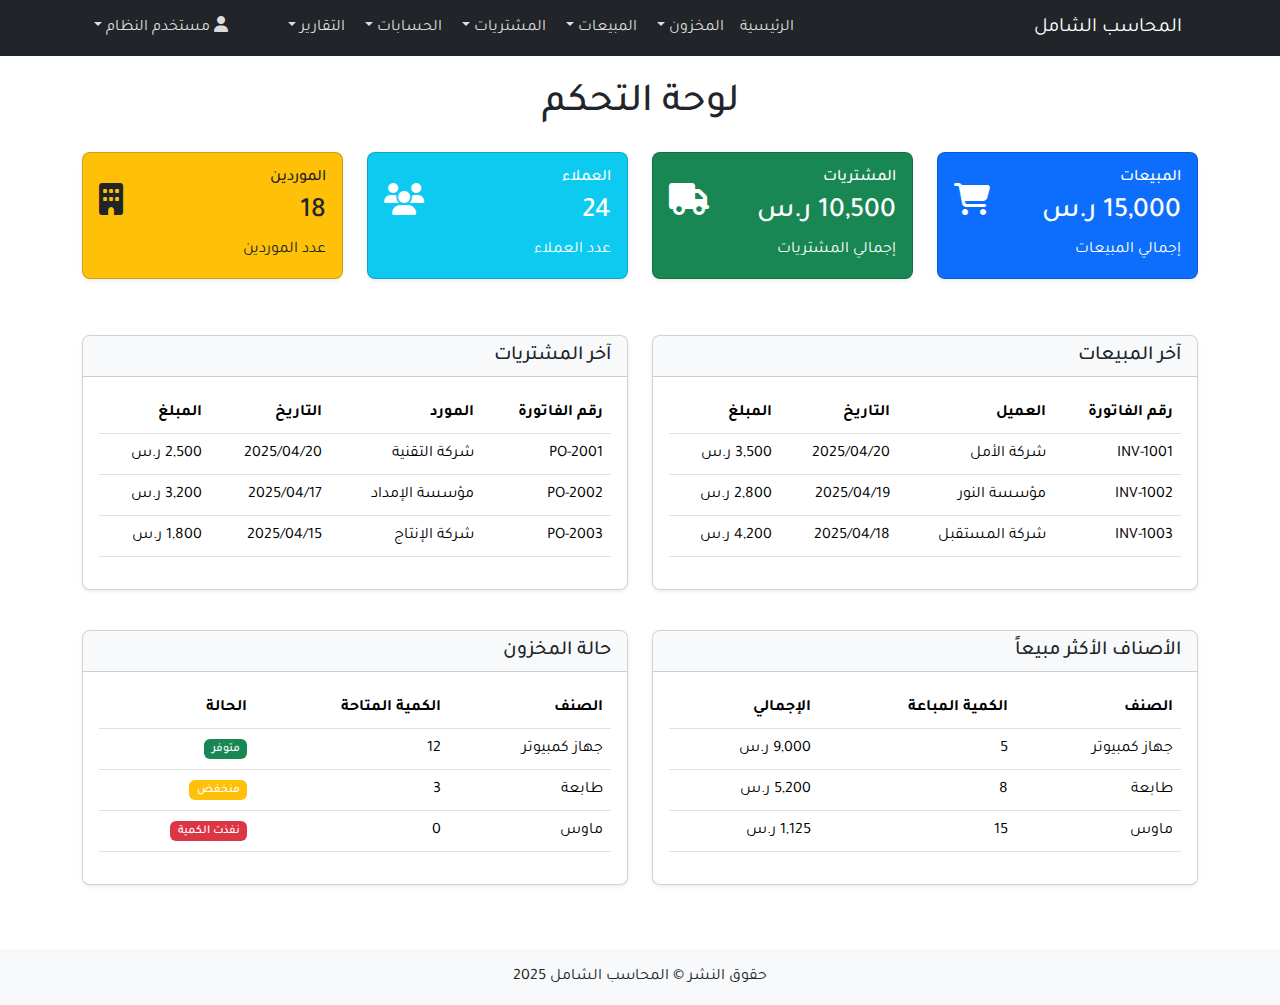
<file: index.html>
<!DOCTYPE html>
<html lang="ar" dir="rtl">
<head>
  <meta charset="UTF-8">
  <meta name="viewport" content="width=device-width, initial-scale=1.0">
  <title>لوحة التحكم - المحاسب الشامل</title>
  <link href="https://cdn.jsdelivr.net/npm/bootstrap@5.2.3/dist/css/bootstrap.min.css" rel="stylesheet">
  <link href="https://cdnjs.cloudflare.com/ajax/libs/font-awesome/6.4.0/css/all.min.css" rel="stylesheet">
  <link href="https://fonts.googleapis.com/css2?family=Tajawal:wght@300;400;500;700&display=swap" rel="stylesheet">
  <link href="styles.css" rel="stylesheet">
</head>
<body>
  <!-- Header -->
  <header>
    <nav class="navbar navbar-expand-lg navbar-dark bg-dark">
      <div class="container">
        <a class="navbar-brand" href="index.html">المحاسب الشامل</a>
        <button class="navbar-toggler" type="button" data-bs-toggle="collapse" data-bs-target="#navbarNav">
          <span class="navbar-toggler-icon"></span>
        </button>
        <div class="collapse navbar-collapse" id="navbarNav">
          <ul class="navbar-nav me-auto">
            <li class="nav-item">
              <a class="nav-link active" href="index.html">الرئيسية</a>
            </li>
            <li class="nav-item dropdown">
              <a class="nav-link dropdown-toggle" href="#" role="button" data-bs-toggle="dropdown">
                المخزون
              </a>
              <ul class="dropdown-menu">
                <li><a class="dropdown-item" href="items.html">الأصناف</a></li>
                <li><a class="dropdown-item" href="#">رصيد أول المدة</a></li>
                <li><a class="dropdown-item" href="#">التحويل المخزني</a></li>
              </ul>
            </li>
            <li class="nav-item dropdown">
              <a class="nav-link dropdown-toggle" href="#" role="button" data-bs-toggle="dropdown">
                المبيعات
              </a>
              <ul class="dropdown-menu">
                <li><a class="dropdown-item" href="sales.html">فواتير المبيعات</a></li>
                <li><a class="dropdown-item" href="#">مردودات المبيعات</a></li>
                <li><a class="dropdown-item" href="#">العملاء</a></li>
              </ul>
            </li>
            <li class="nav-item dropdown">
              <a class="nav-link dropdown-toggle" href="#" role="button" data-bs-toggle="dropdown">
                المشتريات
              </a>
              <ul class="dropdown-menu">
                <li><a class="dropdown-item" href="purchases.html">فواتير المشتريات</a></li>
                <li><a class="dropdown-item" href="#">مردودات المشتريات</a></li>
                <li><a class="dropdown-item" href="#">الموردين</a></li>
              </ul>
            </li>
            <li class="nav-item dropdown">
              <a class="nav-link dropdown-toggle" href="#" role="button" data-bs-toggle="dropdown">
                الحسابات
              </a>
              <ul class="dropdown-menu">
                <li><a class="dropdown-item" href="accounts.html">دليل الحسابات</a></li>
                <li><a class="dropdown-item" href="#">قيود اليومية</a></li>
                <li><a class="dropdown-item" href="#">سندات القبض</a></li>
                <li><a class="dropdown-item" href="#">سندات الصرف</a></li>
              </ul>
            </li>
            <li class="nav-item dropdown">
              <a class="nav-link dropdown-toggle" href="#" role="button" data-bs-toggle="dropdown">
                التقارير
              </a>
              <ul class="dropdown-menu">
                <li><a class="dropdown-item" href="#">تقارير المخزون</a></li>
                <li><a class="dropdown-item" href="#">تقارير المبيعات</a></li>
                <li><a class="dropdown-item" href="#">تقارير المشتريات</a></li>
                <li><a class="dropdown-item" href="#">التقارير المالية</a></li>
              </ul>
            </li>
          </ul>
          <ul class="navbar-nav">
            <li class="nav-item dropdown">
              <a class="nav-link dropdown-toggle" href="#" role="button" data-bs-toggle="dropdown">
                <i class="fas fa-user"></i> مستخدم النظام
              </a>
              <ul class="dropdown-menu dropdown-menu-end">
                <li><a class="dropdown-item" href="#">الملف الشخصي</a></li>
                <li><a class="dropdown-item" href="#">لوحة التحكم</a></li>
                <li><hr class="dropdown-divider"></li>
                <li><a class="dropdown-item" href="login.html">تسجيل الخروج</a></li>
              </ul>
            </li>
          </ul>
        </div>
      </div>
    </nav>
  </header>

  <!-- Main Content -->
  <main class="py-4">
    <div class="container">
      <h1 class="text-center mb-4">لوحة التحكم</h1>
      
      <!-- Stats Cards -->
      <div class="row mb-4">
        <div class="col-md-3 col-sm-6 mb-3">
          <div class="card bg-primary text-white">
            <div class="card-body">
              <div class="d-flex justify-content-between align-items-center">
                <div>
                  <h6 class="card-title">المبيعات</h6>
                  <h3 class="mb-0">15,000 ر.س</h3>
                </div>
                <i class="fas fa-shopping-cart fa-2x"></i>
              </div>
              <p class="card-text mt-2 mb-0">إجمالي المبيعات</p>
            </div>
          </div>
        </div>
        
        <div class="col-md-3 col-sm-6 mb-3">
          <div class="card bg-success text-white">
            <div class="card-body">
              <div class="d-flex justify-content-between align-items-center">
                <div>
                  <h6 class="card-title">المشتريات</h6>
                  <h3 class="mb-0">10,500 ر.س</h3>
                </div>
                <i class="fas fa-truck fa-2x"></i>
              </div>
              <p class="card-text mt-2 mb-0">إجمالي المشتريات</p>
            </div>
          </div>
        </div>
        
        <div class="col-md-3 col-sm-6 mb-3">
          <div class="card bg-info text-white">
            <div class="card-body">
              <div class="d-flex justify-content-between align-items-center">
                <div>
                  <h6 class="card-title">العملاء</h6>
                  <h3 class="mb-0">24</h3>
                </div>
                <i class="fas fa-users fa-2x"></i>
              </div>
              <p class="card-text mt-2 mb-0">عدد العملاء</p>
            </div>
          </div>
        </div>
        
        <div class="col-md-3 col-sm-6 mb-3">
          <div class="card bg-warning text-dark">
            <div class="card-body">
              <div class="d-flex justify-content-between align-items-center">
                <div>
                  <h6 class="card-title">الموردين</h6>
                  <h3 class="mb-0">18</h3>
                </div>
                <i class="fas fa-building fa-2x"></i>
              </div>
              <p class="card-text mt-2 mb-0">عدد الموردين</p>
            </div>
          </div>
        </div>
      </div>
      
      <!-- Recent Activity -->
      <div class="row">
        <div class="col-md-6 mb-4">
          <div class="card">
            <div class="card-header bg-light">
              <h5 class="mb-0">آخر المبيعات</h5>
            </div>
            <div class="card-body">
              <div class="table-responsive">
                <table class="table table-hover">
                  <thead>
                    <tr>
                      <th>رقم الفاتورة</th>
                      <th>العميل</th>
                      <th>التاريخ</th>
                      <th>المبلغ</th>
                    </tr>
                  </thead>
                  <tbody>
                    <tr>
                      <td>INV-1001</td>
                      <td>شركة الأمل</td>
                      <td>2025/04/20</td>
                      <td>3,500 ر.س</td>
                    </tr>
                    <tr>
                      <td>INV-1002</td>
                      <td>مؤسسة النور</td>
                      <td>2025/04/19</td>
                      <td>2,800 ر.س</td>
                    </tr>
                    <tr>
                      <td>INV-1003</td>
                      <td>شركة المستقبل</td>
                      <td>2025/04/18</td>
                      <td>4,200 ر.س</td>
                    </tr>
                  </tbody>
                </table>
              </div>
            </div>
          </div>
        </div>
        
        <div class="col-md-6 mb-4">
          <div class="card">
            <div class="card-header bg-light">
              <h5 class="mb-0">آخر المشتريات</h5>
            </div>
            <div class="card-body">
              <div class="table-responsive">
                <table class="table table-hover">
                  <thead>
                    <tr>
                      <th>رقم الفاتورة</th>
                      <th>المورد</th>
                      <th>التاريخ</th>
                      <th>المبلغ</th>
                    </tr>
                  </thead>
                  <tbody>
                    <tr>
                      <td>PO-2001</td>
                      <td>شركة التقنية</td>
                      <td>2025/04/20</td>
                      <td>2,500 ر.س</td>
                    </tr>
                    <tr>
                      <td>PO-2002</td>
                      <td>مؤسسة الإمداد</td>
                      <td>2025/04/17</td>
                      <td>3,200 ر.س</td>
                    </tr>
                    <tr>
                      <td>PO-2003</td>
                      <td>شركة الإنتاج</td>
                      <td>2025/04/15</td>
                      <td>1,800 ر.س</td>
                    </tr>
                  </tbody>
                </table>
              </div>
            </div>
          </div>
        </div>
      </div>
      
      <!-- Inventory Status -->
      <div class="row">
        <div class="col-md-6 mb-4">
          <div class="card">
            <div class="card-header bg-light">
              <h5 class="mb-0">الأصناف الأكثر مبيعاً</h5>
            </div>
            <div class="card-body">
              <div class="table-responsive">
                <table class="table table-hover">
                  <thead>
                    <tr>
                      <th>الصنف</th>
                      <th>الكمية المباعة</th>
                      <th>الإجمالي</th>
                    </tr>
                  </thead>
                  <tbody>
                    <tr>
                      <td>جهاز كمبيوتر</td>
                      <td>5</td>
                      <td>9,000 ر.س</td>
                    </tr>
                    <tr>
                      <td>طابعة</td>
                      <td>8</td>
                      <td>5,200 ر.س</td>
                    </tr>
                    <tr>
                      <td>ماوس</td>
                      <td>15</td>
                      <td>1,125 ر.س</td>
                    </tr>
                  </tbody>
                </table>
              </div>
            </div>
          </div>
        </div>
        
        <div class="col-md-6 mb-4">
          <div class="card">
            <div class="card-header bg-light">
              <h5 class="mb-0">حالة المخزون</h5>
            </div>
            <div class="card-body">
              <div class="table-responsive">
                <table class="table table-hover">
                  <thead>
                    <tr>
                      <th>الصنف</th>
                      <th>الكمية المتاحة</th>
                      <th>الحالة</th>
                    </tr>
                  </thead>
                  <tbody>
                    <tr>
                      <td>جهاز كمبيوتر</td>
                      <td>12</td>
                      <td><span class="badge bg-success">متوفر</span></td>
                    </tr>
                    <tr>
                      <td>طابعة</td>
                      <td>3</td>
                      <td><span class="badge bg-warning">منخفض</span></td>
                    </tr>
                    <tr>
                      <td>ماوس</td>
                      <td>0</td>
                      <td><span class="badge bg-danger">نفذت الكمية</span></td>
                    </tr>
                  </tbody>
                </table>
              </div>
            </div>
          </div>
        </div>
      </div>
    </div>
  </main>

  <!-- Footer -->
  <footer class="bg-light py-3 mt-auto">
    <div class="container">
      <div class="text-center">
        <p class="mb-0">حقوق النشر &copy; المحاسب الشامل 2025</p>
      </div>
    </div>
  </footer>

  <!-- Scripts -->
  <script src="https://cdn.jsdelivr.net/npm/bootstrap@5.2.3/dist/js/bootstrap.bundle.min.js"></script>
  <script src="scripts.js"></script>
</body>
</html>
</file>
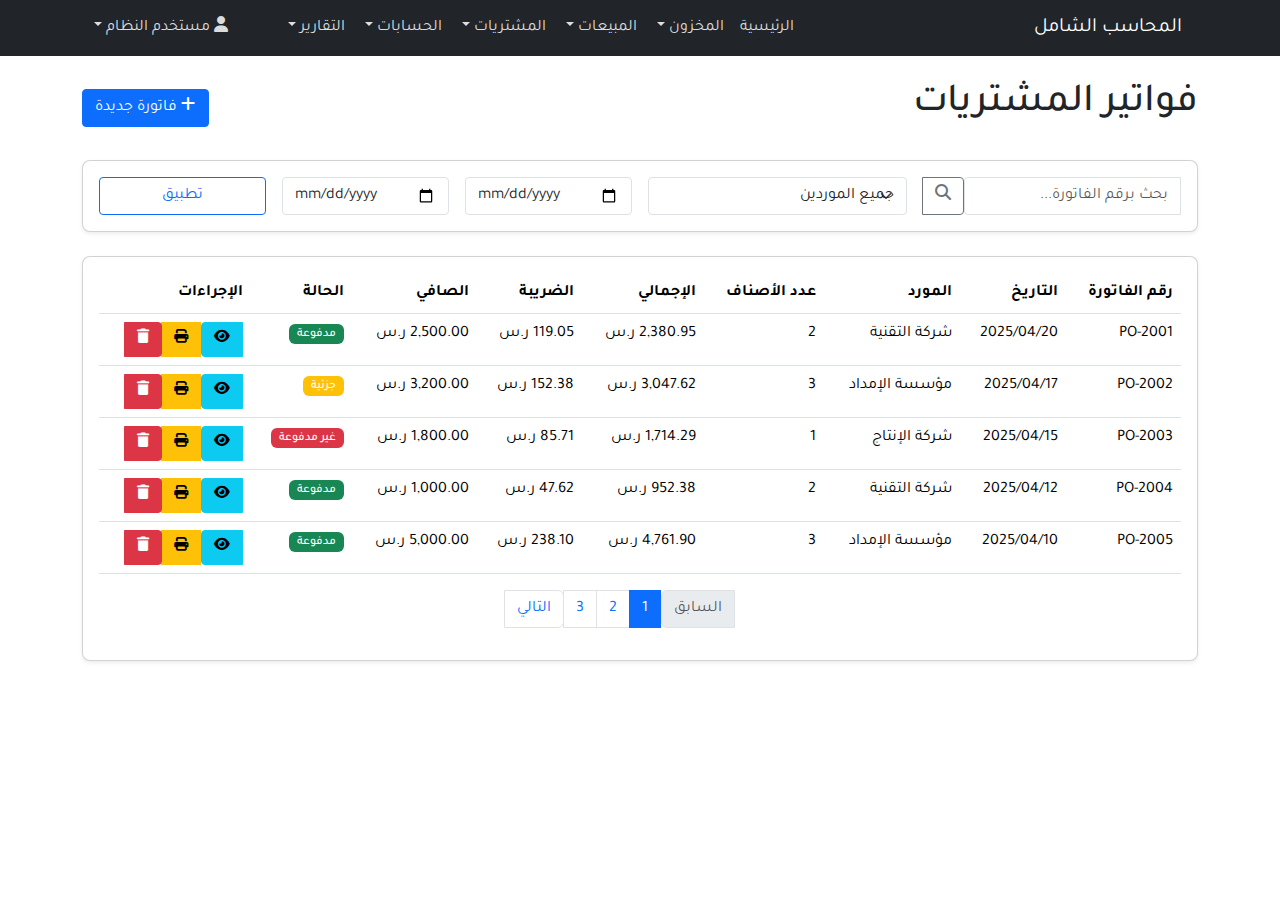
<file: purchases.html>
<!DOCTYPE html>
<html lang="ar" dir="rtl">
<head>
  <meta charset="UTF-8">
  <meta name="viewport" content="width=device-width, initial-scale=1.0">
  <title>فواتير المشتريات - المحاسب الشامل</title>
  <link href="https://cdn.jsdelivr.net/npm/bootstrap@5.2.3/dist/css/bootstrap.min.css" rel="stylesheet">
  <link href="https://cdnjs.cloudflare.com/ajax/libs/font-awesome/6.4.0/css/all.min.css" rel="stylesheet">
  <link href="https://fonts.googleapis.com/css2?family=Tajawal:wght@300;400;500;700&display=swap" rel="stylesheet">
  <link href="styles.css" rel="stylesheet">
</head>
<body>
  <!-- Header -->
  <header>
    <nav class="navbar navbar-expand-lg navbar-dark bg-dark">
      <div class="container">
        <a class="navbar-brand" href="index.html">المحاسب الشامل</a>
        <button class="navbar-toggler" type="button" data-bs-toggle="collapse" data-bs-target="#navbarNav">
          <span class="navbar-toggler-icon"></span>
        </button>
        <div class="collapse navbar-collapse" id="navbarNav">
          <ul class="navbar-nav me-auto">
            <li class="nav-item">
              <a class="nav-link" href="index.html">الرئيسية</a>
            </li>
            <li class="nav-item dropdown">
              <a class="nav-link dropdown-toggle" href="#" role="button" data-bs-toggle="dropdown">
                المخزون
              </a>
              <ul class="dropdown-menu">
                <li><a class="dropdown-item" href="items.html">الأصناف</a></li>
                <li><a class="dropdown-item" href="#">رصيد أول المدة</a></li>
                <li><a class="dropdown-item" href="#">التحويل المخزني</a></li>
              </ul>
            </li>
            <li class="nav-item dropdown">
              <a class="nav-link dropdown-toggle" href="#" role="button" data-bs-toggle="dropdown">
                المبيعات
              </a>
              <ul class="dropdown-menu">
                <li><a class="dropdown-item" href="sales.html">فواتير المبيعات</a></li>
                <li><a class="dropdown-item" href="#">مردودات المبيعات</a></li>
                <li><a class="dropdown-item" href="#">العملاء</a></li>
              </ul>
            </li>
            <li class="nav-item dropdown">
              <a class="nav-link dropdown-toggle active" href="#" role="button" data-bs-toggle="dropdown">
                المشتريات
              </a>
              <ul class="dropdown-menu">
                <li><a class="dropdown-item active" href="purchases.html">فواتير المشتريات</a></li>
                <li><a class="dropdown-item" href="#">مردودات المشتريات</a></li>
                <li><a class="dropdown-item" href="#">الموردين</a></li>
              </ul>
            </li>
            <li class="nav-item dropdown">
              <a class="nav-link dropdown-toggle" href="#" role="button" data-bs-toggle="dropdown">
                الحسابات
              </a>
              <ul class="dropdown-menu">
                <li><a class="dropdown-item" href="accounts.html">دليل الحسابات</a></li>
                <li><a class="dropdown-item" href="#">قيود اليومية</a></li>
                <li><a class="dropdown-item" href="#">سندات القبض</a></li>
                <li><a class="dropdown-item" href="#">سندات الصرف</a></li>
              </ul>
            </li>
            <li class="nav-item dropdown">
              <a class="nav-link dropdown-toggle" href="#" role="button" data-bs-toggle="dropdown">
                التقارير
              </a>
              <ul class="dropdown-menu">
                <li><a class="dropdown-item" href="#">تقارير المخزون</a></li>
                <li><a class="dropdown-item" href="#">تقارير المبيعات</a></li>
                <li><a class="dropdown-item" href="#">تقارير المشتريات</a></li>
                <li><a class="dropdown-item" href="#">التقارير المالية</a></li>
              </ul>
            </li>
          </ul>
          <ul class="navbar-nav">
            <li class="nav-item dropdown">
              <a class="nav-link dropdown-toggle" href="#" role="button" data-bs-toggle="dropdown">
                <i class="fas fa-user"></i> مستخدم النظام
              </a>
              <ul class="dropdown-menu dropdown-menu-end">
                <li><a class="dropdown-item" href="#">الملف الشخصي</a></li>
                <li><a class="dropdown-item" href="#">لوحة التحكم</a></li>
                <li><hr class="dropdown-divider"></li>
                <li><a class="dropdown-item" href="login.html">تسجيل الخروج</a></li>
              </ul>
            </li>
          </ul>
        </div>
      </div>
    </nav>
  </header>

  <!-- Main Content -->
  <main class="py-4">
    <div class="container">
      <div class="d-flex justify-content-between align-items-center mb-4">
        <h1>فواتير المشتريات</h1>
        <button class="btn btn-primary" data-bs-toggle="modal" data-bs-target="#addPurchaseModal">
          <i class="fas fa-plus"></i> فاتورة جديدة
        </button>
      </div>
      
      <!-- Search and Filter -->
      <div class="card mb-4">
        <div class="card-body">
          <div class="row g-3">
            <div class="col-md-3">
              <div class="input-group">
                <input type="text" class="form-control" placeholder="بحث برقم الفاتورة...">
                <button class="btn btn-outline-secondary" type="button">
                  <i class="fas fa-search"></i>
                </button>
              </div>
            </div>
            <div class="col-md-3">
              <select class="form-select">
                <option selected>جميع الموردين</option>
                <option>شركة التقنية</option>
                <option>مؤسسة الإمداد</option>
                <option>شركة الإنتاج</option>
              </select>
            </div>
            <div class="col-md-2">
              <input type="date" class="form-control" placeholder="من تاريخ">
            </div>
            <div class="col-md-2">
              <input type="date" class="form-control" placeholder="إلى تاريخ">
            </div>
            <div class="col-md-2">
              <button class="btn btn-outline-primary w-100">تطبيق</button>
            </div>
          </div>
        </div>
      </div>
      
      <!-- Purchases Table -->
      <div class="card">
        <div class="card-body">
          <div class="table-responsive">
            <table class="table table-hover">
              <thead>
                <tr>
                  <th>رقم الفاتورة</th>
                  <th>التاريخ</th>
                  <th>المورد</th>
                  <th>عدد الأصناف</th>
                  <th>الإجمالي</th>
                  <th>الضريبة</th>
                  <th>الصافي</th>
                  <th>الحالة</th>
                  <th>الإجراءات</th>
                </tr>
              </thead>
              <tbody>
                <tr>
                  <td>PO-2001</td>
                  <td>2025/04/20</td>
                  <td>شركة التقنية</td>
                  <td>2</td>
                  <td>2,380.95 ر.س</td>
                  <td>119.05 ر.س</td>
                  <td>2,500.00 ر.س</td>
                  <td><span class="badge bg-success">مدفوعة</span></td>
                  <td>
                    <div class="btn-group btn-group-sm">
                      <button class="btn btn-info" data-bs-toggle="modal" data-bs-target="#viewPurchaseModal">
                        <i class="fas fa-eye"></i>
                      </button>
                      <button class="btn btn-warning">
                        <i class="fas fa-print"></i>
                      </button>
                      <button class="btn btn-danger">
                        <i class="fas fa-trash"></i>
                      </button>
                    </div>
                  </td>
                </tr>
                <tr>
                  <td>PO-2002</td>
                  <td>2025/04/17</td>
                  <td>مؤسسة الإمداد</td>
                  <td>3</td>
                  <td>3,047.62 ر.س</td>
                  <td>152.38 ر.س</td>
                  <td>3,200.00 ر.س</td>
                  <td><span class="badge bg-warning">جزئية</span></td>
                  <td>
                    <div class="btn-group btn-group-sm">
                      <button class="btn btn-info" data-bs-toggle="modal" data-bs-target="#viewPurchaseModal">
                        <i class="fas fa-eye"></i>
                      </button>
                      <button class="btn btn-warning">
                        <i class="fas fa-print"></i>
                      </button>
                      <button class="btn btn-danger">
                        <i class="fas fa-trash"></i>
                      </button>
                    </div>
                  </td>
                </tr>
                <tr>
                  <td>PO-2003</td>
                  <td>2025/04/15</td>
                  <td>شركة الإنتاج</td>
                  <td>1</td>
                  <td>1,714.29 ر.س</td>
                  <td>85.71 ر.س</td>
                  <td>1,800.00 ر.س</td>
                  <td><span class="badge bg-danger">غير مدفوعة</span></td>
                  <td>
                    <div class="btn-group btn-group-sm">
                      <button class="btn btn-info" data-bs-toggle="modal" data-bs-target="#viewPurchaseModal">
                        <i class="fas fa-eye"></i>
                      </button>
                      <button class="btn btn-warning">
                        <i class="fas fa-print"></i>
                      </button>
                      <button class="btn btn-danger">
                        <i class="fas fa-trash"></i>
                      </button>
                    </div>
                  </td>
                </tr>
                <tr>
                  <td>PO-2004</td>
                  <td>2025/04/12</td>
                  <td>شركة التقنية</td>
                  <td>2</td>
                  <td>952.38 ر.س</td>
                  <td>47.62 ر.س</td>
                  <td>1,000.00 ر.س</td>
                  <td><span class="badge bg-success">مدفوعة</span></td>
                  <td>
                    <div class="btn-group btn-group-sm">
                      <button class="btn btn-info" data-bs-toggle="modal" data-bs-target="#viewPurchaseModal">
                        <i class="fas fa-eye"></i>
                      </button>
                      <button class="btn btn-warning">
                        <i class="fas fa-print"></i>
                      </button>
                      <button class="btn btn-danger">
                        <i class="fas fa-trash"></i>
                      </button>
                    </div>
                  </td>
                </tr>
                <tr>
                  <td>PO-2005</td>
                  <td>2025/04/10</td>
                  <td>مؤسسة الإمداد</td>
                  <td>3</td>
                  <td>4,761.90 ر.س</td>
                  <td>238.10 ر.س</td>
                  <td>5,000.00 ر.س</td>
                  <td><span class="badge bg-success">مدفوعة</span></td>
                  <td>
                    <div class="btn-group btn-group-sm">
                      <button class="btn btn-info" data-bs-toggle="modal" data-bs-target="#viewPurchaseModal">
                        <i class="fas fa-eye"></i>
                      </button>
                      <button class="btn btn-warning">
                        <i class="fas fa-print"></i>
                      </button>
                      <button class="btn btn-danger">
                        <i class="fas fa-trash"></i>
                      </button>
                    </div>
                  </td>
                </tr>
              </tbody>
            </table>
          </div>
          
          <!-- Pagination -->
          <nav>
            <ul class="pagination justify-content-center">
              <li class="page-item disabled">
                <a class="page-link" href="#" tabindex="-1">السابق</a>
              </li>
              <li class="page-item active"><a class="page-link" href="#">1</a></li>
              <li class="page-item"><a class="page-link" href="#">2</a></li>
              <li class="page-item"><a class="page-link" href="#">3</a></li>
              <li class="page-item">
                <a class="page-link" href="#">التالي</a>
              </li>
            </ul>
          </nav>
        </div>
      </div>
    </div>
  </main>

  <!-- Add Purchase Modal -->
  <div class="modal fade" id="addPurchaseModal" tabindex="-1">
    <div class="modal-dialog modal-xl">
      <div class="modal-content">
        <div class="modal-header">
          <h5 class="modal-title">فاتورة مشتريات جديدة</h5>
          <button type="button" class="btn-close" data-bs-dismiss="modal" aria-label="Close"></button>
        </div>
        <div class="modal-body">
          <form>
            <div class="row mb-3">
              <div class="col-md-3">
                <label class="form-label">رقم الفاتورة</label>
                <input type="text" class="form-control" placeholder="سيتم إنشاؤه تلقائياً" disabled>
              </div>
              <div class="col-md-3">
                <label class="form-label">التاريخ *</label>
                <input type="date" class="form-control" required>
              </div>
              <div class="col-md-6">
                <label class="form-label">المورد *</label>
                <select class="form-select" required>
                  <option selected disabled value="">اختر المورد</option>
                  <option>شركة التقنية</option>
                  <option>مؤسسة الإمداد</option>
                  <option>شركة الإنتاج</option>
                </select>
              </div>
            </div>
            
            <div class="row mb-3">
              <div class="col-md-12">
                <label class="form-label">ملاحظات</label>
                <textarea class="form-control" rows="2"></textarea>
              </div>
            </div>
            
            <h5 class="mb-3">الأصناف</h5>
            
            <div class="table-responsive mb-3">
              <table class="table table-bordered" id="purchaseItemsTable">
                <thead class="table-light">
                  <tr>
                    <th style="width: 5%">#</th>
                    <th style="width: 30%">الصنف</th>
                    <th style="width: 10%">الوحدة</th>
                    <th style="width: 10%">الكمية</th>
                    <th style="width: 15%">السعر</th>
                    <th style="width: 15%">الإجمالي</th>
                    <th style="width: 15%">الإجراءات</th>
                  </tr>
                </thead>
                <tbody>
                  <tr>
                    <td>1</td>
                    <td>
                      <select class="form-select">
                        <option selected disabled value="">اختر الصنف</option>
                        <option>جهاز كمبيوتر</option>
                        <option>طابعة</option>
                        <option>ماوس</option>
                        <option>كيبورد</option>
                        <option>شاشة كمبيوتر</option>
                      </select>
                    </td>
                    <td>قطعة</td>
                    <td>
                      <input type="number" class="form-control" value="1" min="1">
                    </td>
                    <td>
                      <div class="input-group">
                        <input type="number" class="form-control" value="1500">
                        <span class="input-group-text">ر.س</span>
                      </div>
                    </td>
                    <td>1,500.00 ر.س</td>
                    <td>
                      <button type="button" class="btn btn-sm btn-danger">
                        <i class="fas fa-trash"></i>
                      </button>
                    </td>
                  </tr>
                </tbody>
                <tfoot>
                  <tr>
                    <td colspan="7">
                      <button type="button" class="btn btn-sm btn-success">
                        <i class="fas fa-plus"></i> إضافة صنف
                      </button>
                    </td>
                  </tr>
                </tfoot>
              </table>
            </div>
            
            <div class="row">
              <div class="col-md-7">
                <div class="mb-3">
                  <label class="form-label">طريقة الدفع</label>
                  <select class="form-select">
                    <option>نقداً</option>
                    <option>شيك</option>
                    <option>تحويل بنكي</option>
                    <option>آجل</option>
                  </select>
                </div>
                <div class="mb-3">
                  <label class="form-label">حالة الدفع</label>
                  <select class="form-select">
                    <option>مدفوعة</option>
                    <option>جزئية</option>
                    <option>غير مدفوعة</option>
                  </select>
                </div>
                <div class="mb-3">
                  <label class="form-label">المبلغ المدفوع</label>
                  <div class="input-group">
                    <input type="number" class="form-control" value="0">
                    <span class="input-group-text">ر.س</span>
                  </div>
                </div>
              </div>
              <div class="col-md-5">
                <div class="card">
                  <div class="card-body">
                    <div class="d-flex justify-content-between mb-2">
                      <span>الإجمالي:</span>
                      <strong>1,500.00 ر.س</strong>
                    </div>
                    <div class="d-flex justify-content-between mb-2">
                      <span>الخصم:</span>
                      <strong>0.00 ر.س</strong>
                    </div>
                    <div class="d-flex justify-content-between mb-2">
                      <span>الضريبة (5%):</span>
                      <strong>75.00 ر.س</strong>
                    </div>
                    <hr>
                    <div class="d-flex justify-content-between mb-2">
                      <span>الإجمالي النهائي:</span>
                      <strong class="text-primary">1,575.00 ر.س</strong>
                    </div>
                    <div class="d-flex justify-content-between mb-2">
                      <span>المبلغ المدفوع:</span>
                      <strong>0.00 ر.س</strong>
                    </div>
                    <div class="d-flex justify-content-between">
                      <span>المبلغ المتبقي:</span>
                      <strong class="text-danger">1,575.00 ر.س</strong>
                    </div>
                  </div>
                </div>
              </div>
            </div>
          </form>
        </div>
        <div class="modal-footer">
          <button type="button" class="btn btn-secondary" data-bs-dismiss="modal">إلغاء</button>
          <button type="button" class="btn btn-primary">حفظ الفاتورة</button>
          <button type="button" class="btn btn-success">حفظ وطباعة</button>
        </div>
      </div>
    </div>
  </div>

  <!-- View Purchase Modal -->
  <div class="modal fade" id="viewPurchaseModal" tabindex="-1">
    <div class="modal-dialog modal-xl">
      <div class="modal-content">
        <div class="modal-header">
          <h5 class="modal-title">تفاصيل الفاتورة</h5>
          <button type="button" class="btn-close" data-bs-dismiss="modal" aria-label="Close"></button>
        </div>
        <div class="modal-body">
          <div class="row mb-4">
            <div class="col-md-6">
              <h4>فاتورة مشتريات #PO-2001</h4>
              <p class="text-muted">تاريخ الفاتورة: 2025/04/20</p>
              <p><strong>المورد:</strong> شركة التقنية</p>
              <p><strong>العنوان:</strong>
</file>
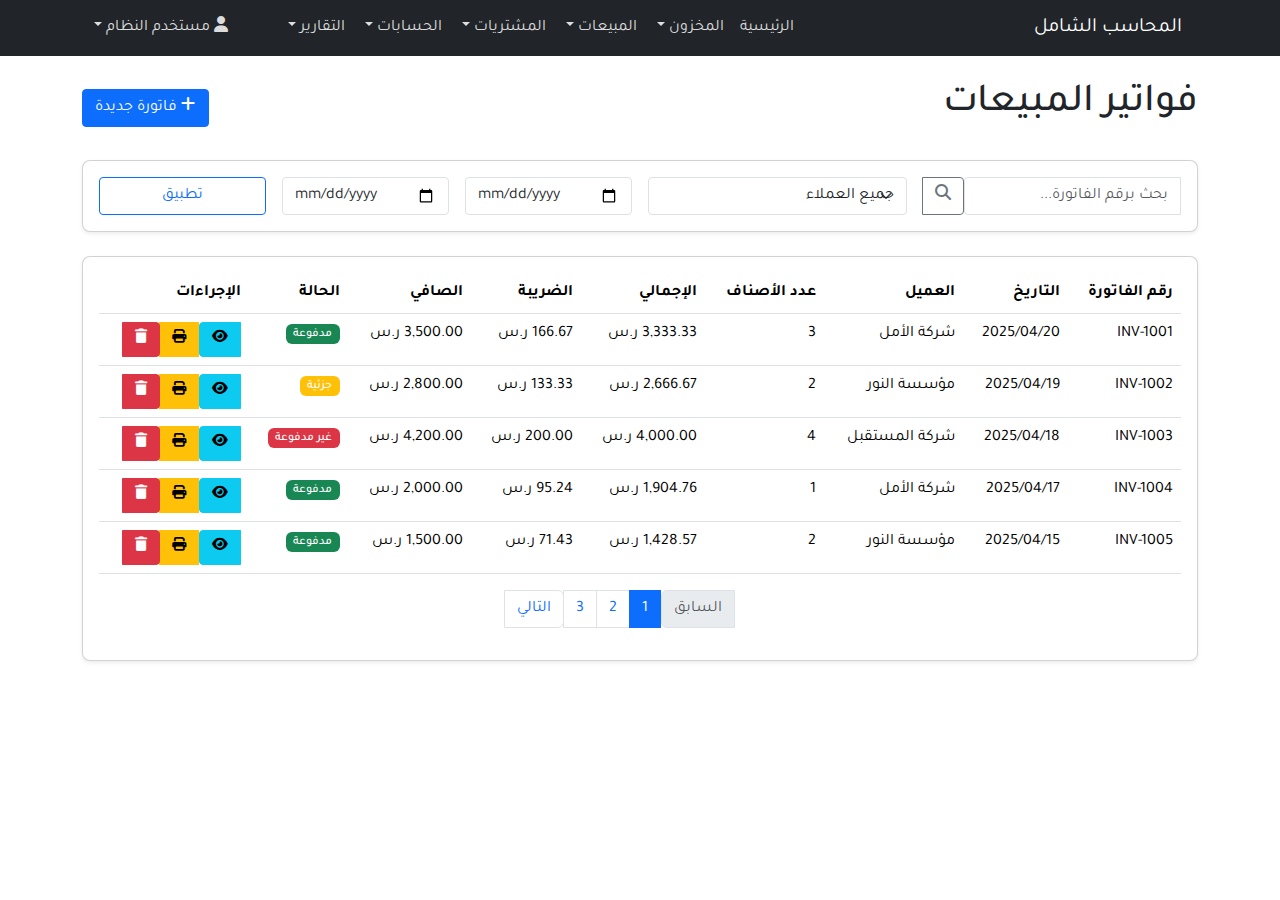
<file: sales.html>
<!DOCTYPE html>
<html lang="ar" dir="rtl">
<head>
  <meta charset="UTF-8">
  <meta name="viewport" content="width=device-width, initial-scale=1.0">
  <title>فواتير المبيعات - المحاسب الشامل</title>
  <link href="https://cdn.jsdelivr.net/npm/bootstrap@5.2.3/dist/css/bootstrap.min.css" rel="stylesheet">
  <link href="https://cdnjs.cloudflare.com/ajax/libs/font-awesome/6.4.0/css/all.min.css" rel="stylesheet">
  <link href="https://fonts.googleapis.com/css2?family=Tajawal:wght@300;400;500;700&display=swap" rel="stylesheet">
  <link href="styles.css" rel="stylesheet">
</head>
<body>
  <!-- Header -->
  <header>
    <nav class="navbar navbar-expand-lg navbar-dark bg-dark">
      <div class="container">
        <a class="navbar-brand" href="index.html">المحاسب الشامل</a>
        <button class="navbar-toggler" type="button" data-bs-toggle="collapse" data-bs-target="#navbarNav">
          <span class="navbar-toggler-icon"></span>
        </button>
        <div class="collapse navbar-collapse" id="navbarNav">
          <ul class="navbar-nav me-auto">
            <li class="nav-item">
              <a class="nav-link" href="index.html">الرئيسية</a>
            </li>
            <li class="nav-item dropdown">
              <a class="nav-link dropdown-toggle" href="#" role="button" data-bs-toggle="dropdown">
                المخزون
              </a>
              <ul class="dropdown-menu">
                <li><a class="dropdown-item" href="items.html">الأصناف</a></li>
                <li><a class="dropdown-item" href="#">رصيد أول المدة</a></li>
                <li><a class="dropdown-item" href="#">التحويل المخزني</a></li>
              </ul>
            </li>
            <li class="nav-item dropdown">
              <a class="nav-link dropdown-toggle active" href="#" role="button" data-bs-toggle="dropdown">
                المبيعات
              </a>
              <ul class="dropdown-menu">
                <li><a class="dropdown-item active" href="sales.html">فواتير المبيعات</a></li>
                <li><a class="dropdown-item" href="#">مردودات المبيعات</a></li>
                <li><a class="dropdown-item" href="#">العملاء</a></li>
              </ul>
            </li>
            <li class="nav-item dropdown">
              <a class="nav-link dropdown-toggle" href="#" role="button" data-bs-toggle="dropdown">
                المشتريات
              </a>
              <ul class="dropdown-menu">
                <li><a class="dropdown-item" href="purchases.html">فواتير المشتريات</a></li>
                <li><a class="dropdown-item" href="#">مردودات المشتريات</a></li>
                <li><a class="dropdown-item" href="#">الموردين</a></li>
              </ul>
            </li>
            <li class="nav-item dropdown">
              <a class="nav-link dropdown-toggle" href="#" role="button" data-bs-toggle="dropdown">
                الحسابات
              </a>
              <ul class="dropdown-menu">
                <li><a class="dropdown-item" href="accounts.html">دليل الحسابات</a></li>
                <li><a class="dropdown-item" href="#">قيود اليومية</a></li>
                <li><a class="dropdown-item" href="#">سندات القبض</a></li>
                <li><a class="dropdown-item" href="#">سندات الصرف</a></li>
              </ul>
            </li>
            <li class="nav-item dropdown">
              <a class="nav-link dropdown-toggle" href="#" role="button" data-bs-toggle="dropdown">
                التقارير
              </a>
              <ul class="dropdown-menu">
                <li><a class="dropdown-item" href="#">تقارير المخزون</a></li>
                <li><a class="dropdown-item" href="#">تقارير المبيعات</a></li>
                <li><a class="dropdown-item" href="#">تقارير المشتريات</a></li>
                <li><a class="dropdown-item" href="#">التقارير المالية</a></li>
              </ul>
            </li>
          </ul>
          <ul class="navbar-nav">
            <li class="nav-item dropdown">
              <a class="nav-link dropdown-toggle" href="#" role="button" data-bs-toggle="dropdown">
                <i class="fas fa-user"></i> مستخدم النظام
              </a>
              <ul class="dropdown-menu dropdown-menu-end">
                <li><a class="dropdown-item" href="#">الملف الشخصي</a></li>
                <li><a class="dropdown-item" href="#">لوحة التحكم</a></li>
                <li><hr class="dropdown-divider"></li>
                <li><a class="dropdown-item" href="login.html">تسجيل الخروج</a></li>
              </ul>
            </li>
          </ul>
        </div>
      </div>
    </nav>
  </header>

  <!-- Main Content -->
  <main class="py-4">
    <div class="container">
      <div class="d-flex justify-content-between align-items-center mb-4">
        <h1>فواتير المبيعات</h1>
        <button class="btn btn-primary" data-bs-toggle="modal" data-bs-target="#addInvoiceModal">
          <i class="fas fa-plus"></i> فاتورة جديدة
        </button>
      </div>
      
      <!-- Search and Filter -->
      <div class="card mb-4">
        <div class="card-body">
          <div class="row g-3">
            <div class="col-md-3">
              <div class="input-group">
                <input type="text" class="form-control" placeholder="بحث برقم الفاتورة...">
                <button class="btn btn-outline-secondary" type="button">
                  <i class="fas fa-search"></i>
                </button>
              </div>
            </div>
            <div class="col-md-3">
              <select class="form-select">
                <option selected>جميع العملاء</option>
                <option>شركة الأمل</option>
                <option>مؤسسة النور</option>
                <option>شركة المستقبل</option>
              </select>
            </div>
            <div class="col-md-2">
              <input type="date" class="form-control" placeholder="من تاريخ">
            </div>
            <div class="col-md-2">
              <input type="date" class="form-control" placeholder="إلى تاريخ">
            </div>
            <div class="col-md-2">
              <button class="btn btn-outline-primary w-100">تطبيق</button>
            </div>
          </div>
        </div>
      </div>
      
      <!-- Invoices Table -->
      <div class="card">
        <div class="card-body">
          <div class="table-responsive">
            <table class="table table-hover">
              <thead>
                <tr>
                  <th>رقم الفاتورة</th>
                  <th>التاريخ</th>
                  <th>العميل</th>
                  <th>عدد الأصناف</th>
                  <th>الإجمالي</th>
                  <th>الضريبة</th>
                  <th>الصافي</th>
                  <th>الحالة</th>
                  <th>الإجراءات</th>
                </tr>
              </thead>
              <tbody>
                <tr>
                  <td>INV-1001</td>
                  <td>2025/04/20</td>
                  <td>شركة الأمل</td>
                  <td>3</td>
                  <td>3,333.33 ر.س</td>
                  <td>166.67 ر.س</td>
                  <td>3,500.00 ر.س</td>
                  <td><span class="badge bg-success">مدفوعة</span></td>
                  <td>
                    <div class="btn-group btn-group-sm">
                      <button class="btn btn-info" data-bs-toggle="modal" data-bs-target="#viewInvoiceModal">
                        <i class="fas fa-eye"></i>
                      </button>
                      <button class="btn btn-warning">
                        <i class="fas fa-print"></i>
                      </button>
                      <button class="btn btn-danger">
                        <i class="fas fa-trash"></i>
                      </button>
                    </div>
                  </td>
                </tr>
                <tr>
                  <td>INV-1002</td>
                  <td>2025/04/19</td>
                  <td>مؤسسة النور</td>
                  <td>2</td>
                  <td>2,666.67 ر.س</td>
                  <td>133.33 ر.س</td>
                  <td>2,800.00 ر.س</td>
                  <td><span class="badge bg-warning">جزئية</span></td>
                  <td>
                    <div class="btn-group btn-group-sm">
                      <button class="btn btn-info" data-bs-toggle="modal" data-bs-target="#viewInvoiceModal">
                        <i class="fas fa-eye"></i>
                      </button>
                      <button class="btn btn-warning">
                        <i class="fas fa-print"></i>
                      </button>
                      <button class="btn btn-danger">
                        <i class="fas fa-trash"></i>
                      </button>
                    </div>
                  </td>
                </tr>
                <tr>
                  <td>INV-1003</td>
                  <td>2025/04/18</td>
                  <td>شركة المستقبل</td>
                  <td>4</td>
                  <td>4,000.00 ر.س</td>
                  <td>200.00 ر.س</td>
                  <td>4,200.00 ر.س</td>
                  <td><span class="badge bg-danger">غير مدفوعة</span></td>
                  <td>
                    <div class="btn-group btn-group-sm">
                      <button class="btn btn-info" data-bs-toggle="modal" data-bs-target="#viewInvoiceModal">
                        <i class="fas fa-eye"></i>
                      </button>
                      <button class="btn btn-warning">
                        <i class="fas fa-print"></i>
                      </button>
                      <button class="btn btn-danger">
                        <i class="fas fa-trash"></i>
                      </button>
                    </div>
                  </td>
                </tr>
                <tr>
                  <td>INV-1004</td>
                  <td>2025/04/17</td>
                  <td>شركة الأمل</td>
                  <td>1</td>
                  <td>1,904.76 ر.س</td>
                  <td>95.24 ر.س</td>
                  <td>2,000.00 ر.س</td>
                  <td><span class="badge bg-success">مدفوعة</span></td>
                  <td>
                    <div class="btn-group btn-group-sm">
                      <button class="btn btn-info" data-bs-toggle="modal" data-bs-target="#viewInvoiceModal">
                        <i class="fas fa-eye"></i>
                      </button>
                      <button class="btn btn-warning">
                        <i class="fas fa-print"></i>
                      </button>
                      <button class="btn btn-danger">
                        <i class="fas fa-trash"></i>
                      </button>
                    </div>
                  </td>
                </tr>
                <tr>
                  <td>INV-1005</td>
                  <td>2025/04/15</td>
                  <td>مؤسسة النور</td>
                  <td>2</td>
                  <td>1,428.57 ر.س</td>
                  <td>71.43 ر.س</td>
                  <td>1,500.00 ر.س</td>
                  <td><span class="badge bg-success">مدفوعة</span></td>
                  <td>
                    <div class="btn-group btn-group-sm">
                      <button class="btn btn-info" data-bs-toggle="modal" data-bs-target="#viewInvoiceModal">
                        <i class="fas fa-eye"></i>
                      </button>
                      <button class="btn btn-warning">
                        <i class="fas fa-print"></i>
                      </button>
                      <button class="btn btn-danger">
                        <i class="fas fa-trash"></i>
                      </button>
                    </div>
                  </td>
                </tr>
              </tbody>
            </table>
          </div>
          
          <!-- Pagination -->
          <nav>
            <ul class="pagination justify-content-center">
              <li class="page-item disabled">
                <a class="page-link" href="#" tabindex="-1">السابق</a>
              </li>
              <li class="page-item active"><a class="page-link" href="#">1</a></li>
              <li class="page-item"><a class="page-link" href="#">2</a></li>
              <li class="page-item"><a class="page-link" href="#">3</a></li>
              <li class="page-item">
                <a class="page-link" href="#">التالي</a>
              </li>
            </ul>
          </nav>
        </div>
      </div>
    </div>
  </main>

  <!-- Add Invoice Modal -->
  <div class="modal fade" id="addInvoiceModal" tabindex="-1">
    <div class="modal-dialog modal-xl">
      <div class="modal-content">
        <div class="modal-header">
          <h5 class="modal-title">فاتورة مبيعات جديدة</h5>
          <button type="button" class="btn-close" data-bs-dismiss="modal" aria-label="Close"></button>
        </div>
        <div class="modal-body">
          <form>
            <div class="row mb-3">
              <div class="col-md-3">
                <label class="form-label">رقم الفاتورة</label>
                <input type="text" class="form-control" placeholder="سيتم إنشاؤه تلقائياً" disabled>
              </div>
              <div class="col-md-3">
                <label class="form-label">التاريخ *</label>
                <input type="date" class="form-control" required>
              </div>
              <div class="col-md-6">
                <label class="form-label">العميل *</label>
                <select class="form-select" required>
                  <option selected disabled value="">اختر العميل</option>
                  <option>شركة الأمل</option>
                  <option>مؤسسة النور</option>
                  <option>شركة المستقبل</option>
                </select>
              </div>
            </div>
            
            <div class="row mb-3">
              <div class="col-md-12">
                <label class="form-label">ملاحظات</label>
                <textarea class="form-control" rows="2"></textarea>
              </div>
            </div>
            
            <h5 class="mb-3">الأصناف</h5>
            
            <div class="table-responsive mb-3">
              <table class="table table-bordered" id="invoiceItemsTable">
                <thead class="table-light">
                  <tr>
                    <th style="width: 5%">#</th>
                    <th style="width: 30%">الصنف</th>
                    <th style="width: 10%">الوحدة</th>
                    <th style="width: 10%">الكمية</th>
                    <th style="width: 15%">السعر</th>
                    <th style="width: 15%">الإجمالي</th>
                    <th style="width: 15%">الإجراءات</th>
                  </tr>
                </thead>
                <tbody>
                  <tr>
                    <td>1</td>
                    <td>
                      <select class="form-select">
                        <option selected disabled value="">اختر الصنف</option>
                        <option>جهاز كمبيوتر</option>
                        <option>طابعة</option>
                        <option>ماوس</option>
                        <option>كيبورد</option>
                        <option>شاشة كمبيوتر</option>
                      </select>
                    </td>
                    <td>قطعة</td>
                    <td>
                      <input type="number" class="form-control" value="1" min="1">
                    </td>
                    <td>
                      <div class="input-group">
                        <input type="number" class="form-control" value="1800">
                        <span class="input-group-text">ر.س</span>
                      </div>
                    </td>
                    <td>1,800.00 ر.س</td>
                    <td>
                      <button type="button" class="btn btn-sm btn-danger">
                        <i class="fas fa-trash"></i>
                      </button>
                    </td>
                  </tr>
                </tbody>
                <tfoot>
                  <tr>
                    <td colspan="7">
                      <button type="button" class="btn btn-sm btn-success">
                        <i class="fas fa-plus"></i> إضافة صنف
                      </button>
                    </td>
                  </tr>
                </tfoot>
              </table>
            </div>
            
            <div class="row">
              <div class="col-md-7">
                <div class="mb-3">
                  <label class="form-label">طريقة الدفع</label>
                  <select class="form-select">
                    <option>نقداً</option>
                    <option>شيك</option>
                    <option>تحويل بنكي</option>
                    <option>آجل</option>
                  </select>
                </div>
                <div class="mb-3">
                  <label class="form-label">حالة الدفع</label>
                  <select class="form-select">
                    <option>مدفوعة</option>
                    <option>جزئية</option>
                    <option>غير مدفوعة</option>
                  </select>
                </div>
                <div class="mb-3">
                  <label class="form-label">المبلغ المدفوع</label>
                  <div class="input-group">
                    <input type="number" class="form-control" value="0">
                    <span class="input-group-text">ر.س</span>
                  </div>
                </div>
              </div>
              <div class="col-md-5">
                <div class="card">
                  <div class="card-body">
                    <div class="d-flex justify-content-between mb-2">
                      <span>الإجمالي:</span>
                      <strong>1,800.00 ر.س</strong>
                    </div>
                    <div class="d-flex justify-content-between mb-2">
                      <span>الخصم:</span>
                      <strong>0.00 ر.س</strong>
                    </div>
                    <div class="d-flex justify-content-between mb-2">
                      <span>الضريبة (5%):</span>
                      <strong>90.00 ر.س</strong>
                    </div>
                    <hr>
                    <div class="d-flex justify-content-between mb-2">
                      <span>الإجمالي النهائي:</span>
                      <strong class="text-primary">1,890.00 ر.س</strong>
                    </div>
                    <div class="d-flex justify-content-between mb-2">
                      <span>المبلغ المدفوع:</span>
                      <strong>0.00 ر.س</strong>
                    </div>
                    <div class="d-flex justify-content-between">
                      <span>المبلغ المتبقي:</span>
                      <strong class="text-danger">1,890.00 ر.س</strong>
                    </div>
                  </div>
                </div>
              </div>
            </div>
          </form>
        </div>
        <div class="modal-footer">
          <button type="button" class="btn btn-secondary" data-bs-dismiss="modal">إلغاء</button>
          <button type="button" class="btn btn-primary">حفظ الفاتورة</button>
          <button type="button" class="btn btn-success">حفظ وطباعة</button>
        </div>
      </div>
    </div>
  </div>

  <!-- View Invoice Modal -->
  <div class="modal fade" id="viewInvoiceModal" tabindex="-1">
    <div class="modal-dialog modal-xl">
      <div class="modal-content">
        <div class="modal-header">
          <h5 class="modal-title">تفاصيل الفاتورة</h5>
          <button type="button" class="btn-close" data-bs-dismiss="modal" aria-label="Close"></button>
        </div>
        <div class="modal-body">
          <div class="row mb-4">
            <div class="col-md-6">
              <h4>فاتورة مبيعات #INV-1001</h4>
              <p class="text-muted">تاريخ الفاتورة: 2025/04/20</p>
              <p><strong>العميل:</strong> شركة الأمل</p>
              <p><strong>العنوان:</strong> الرياض، المملكة العربية
</file>
<file: styles.css>
/* المحاسب الشامل - ملف التنسيقات الرئيسي */

/* تنسيقات عامة */
body {
  font-family: 'Tajawal', sans-serif;
  display: flex;
  flex-direction: column;
  min-height: 100vh;
}

main {
  flex: 1 0 auto;
}

/* تنسيقات القائمة */
.navbar-dark .navbar-nav .nav-link {
  color: rgba(255, 255, 255, 0.85);
}

.navbar-dark .navbar-nav .nav-link:hover {
  color: #ffffff;
}

.dropdown-menu {
  box-shadow: 0 0.5rem 1rem rgba(0, 0, 0, 0.15);
}

/* تنسيقات البطاقات */
.card {
  border-radius: 0.5rem;
  box-shadow: 0 0.125rem 0.25rem rgba(0, 0, 0, 0.075);
  margin-bottom: 1rem;
}

.card-header {
  border-top-right-radius: 0.5rem !important;
  border-top-left-radius: 0.5rem !important;
}

/* تنسيقات الجداول */
.table th {
  font-weight: 600;
}

.table-hover tbody tr:hover {
  background-color: rgba(0, 123, 255, 0.05);
}

/* تنسيقات الأزرار */
.btn {
  border-radius: 0.25rem;
  padding: 0.375rem 0.75rem;
}

.btn-primary {
  background-color: #0d6efd;
  border-color: #0d6efd;
}

.btn-primary:hover {
  background-color: #0b5ed7;
  border-color: #0a58ca;
}

/* تنسيقات النماذج */
.form-control, .form-select {
  border-radius: 0.25rem;
  padding: 0.375rem 0.75rem;
}

.form-control:focus, .form-select:focus {
  border-color: #86b7fe;
  box-shadow: 0 0 0 0.25rem rgba(13, 110, 253, 0.25);
}

/* تنسيقات صفحة تسجيل الدخول */
.login-page {
  background-color: #f8f9fa;
  height: 100vh;
  display: flex;
  align-items: center;
  justify-content: center;
}

.login-card {
  max-width: 400px;
  width: 100%;
  padding: 2rem;
  border-radius: 0.5rem;
  box-shadow: 0 0.5rem 1rem rgba(0, 0, 0, 0.15);
}

/* تنسيقات لوحة التحكم */
.stats-card {
  transition: transform 0.3s;
}

.stats-card:hover {
  transform: translateY(-5px);
}

/* تنسيقات الشاشات الصغيرة */
@media (max-width: 768px) {
  .container {
    padding-left: 1rem;
    padding-right: 1rem;
  }
  
  .table-responsive {
    border-radius: 0.5rem;
  }
}

/* تنسيقات الطباعة */
@media print {
  .no-print {
    display: none !important;
  }
  
  .print-only {
    display: block !important;
  }
  
  body {
    font-size: 12pt;
  }
  
  .container {
    width: 100%;
    max-width: 100%;
  }
}

/* تنسيقات إضافية */
.badge {
  padding: 0.35em 0.65em;
  font-weight: 500;
}

.modal-header, .modal-footer {
  padding: 1rem;
}

.modal-body {
  padding: 1.5rem;
}

.page-link {
  color: #0d6efd;
}

.page-item.active .page-link {
  background-color: #0d6efd;
  border-color: #0d6efd;
}
</file>
